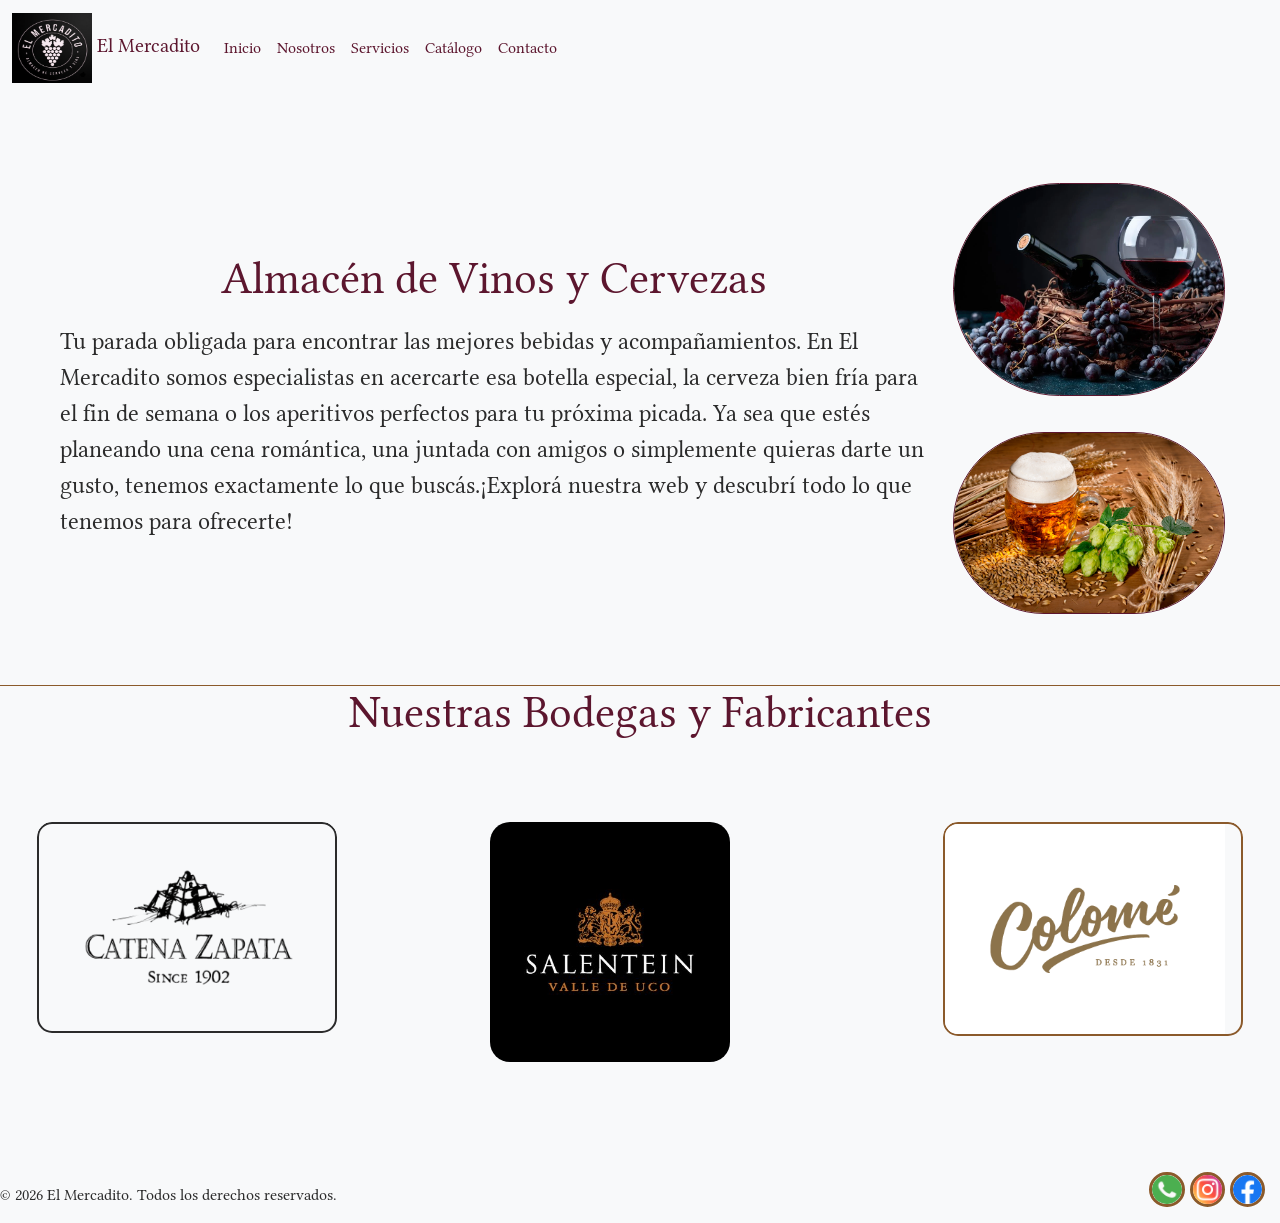
<file: index.html>
<!DOCTYPE html>
<html lang="es">
<head>
    <meta charset="UTF-8">
    <meta name="viewport" content="width=device-width, initial-scale=1.0">
    <title>El Mercadito | Almacén de vinos y cervezas</title>
    <!-- BOOTSTRAP -->
     <link href="https://cdn.jsdelivr.net/npm/bootstrap@5.3.8/dist/css/bootstrap.min.css" rel="stylesheet" integrity="sha384-sRIl4kxILFvY47J16cr9ZwB07vP4J8+LH7qKQnuqkuIAvNWLzeN8tE5YBujZqJLB" crossorigin="anonymous">
     <link rel="stylesheet" href="./styles/style.css">
</head>
<body>
    <header>
      
        <!-- NAVBAR BOOTSTRAP -->
<nav class="navbar fixed-top navbar-expand-lg bg-body-tertiary">
  <div class="container-fluid">
    <a class="navbar-brand" href="#">
      <img src="./assets/el-mercadito-logo.png" alt="Logo" width="80" height="70" class="d-inline-block align-text-end">
      El Mercadito
    </a>
    <button class="navbar-toggler" type="button" data-bs-toggle="collapse" data-bs-target="#navbarNavAltMarkup" aria-controls="navbarNavAltMarkup" aria-expanded="false" aria-label="Toggle navigation">
      <span class="navbar-toggler-icon"></span>
    </button>
    <div class="collapse navbar-collapse" id="navbarNavAltMarkup">
      <div class="navbar-nav">
        <a class="nav-link inicio" href="./index.html">Inicio</a>
        <a class="nav-link" href="./pages/sobre-mi.html">Nosotros</a>
        <a class="nav-link" href="./pages/servicios.html">Servicios</a>
        <a class="nav-link" href="./pages/proyectos.html">Catálogo</a>
        <a class="nav-link" href="./pages/contacto.html">Contacto</a>
      </div>
    </div>
  </div>
</nav>
<!-- NAVBAR BOOTSTRAP -->
    </header>
    <main>
        <div class="introduccion">
            <section class="texto-intro">
                 <h2>Almacén de Vinos y Cervezas</h2>
                 <p>Tu parada obligada para encontrar las mejores bebidas y acompañamientos. En El Mercadito somos especialistas en acercarte esa botella especial, la cerveza bien fría para el fin de semana o los aperitivos perfectos para tu próxima picada. Ya sea que estés planeando una cena romántica, una juntada con amigos o simplemente quieras darte un gusto, tenemos exactamente lo que buscás.¡Explorá nuestra web y descubrí todo lo que tenemos para ofrecerte!
                 </p>
            </section>
            <section class="imagenes-index">
                <figure>
                    <a href="#nuestras-bodegas"><img  src="./assets/img-wine.webp" alt="Una botella de vino, una copa llena y uvas."></a>
                    </figure>
                    <figure>
                    <img  src="./assets/img-beer.jpg" alt="Un vaso de cerveza junto a sus ingredientes.">
                </figure>
            </section>
        </div>
            <h3>Nuestras Bodegas y Fabricantes</h3>
            <div id="nuestras-bodegas">
                <section class="bodega-catena">
                    <article class="flip-card">
                        <div class="inner">
                            <div class="front">
                                <figure>
                                    <img src="./assets/catena-img.png" alt="Logo de la bodega Catena Zapata">
                                </figure>
                            </div>
                            <div class="back">
                                <a target="_blank" href="https://catenazapata.com/es/home-es/">CATENA ZAPATA</a>
                            </div>
                        </div>
                    </article>
                </section>
                <section class="bodega-salentein">
                    <article class="flip-card">
                        <div class="inner">
                            <div class="front">
                                <figure>
                                    <img src="./assets/img-salentein.jpg" alt="Logo de la bodega Salentein">
                                </figure>
                            </div>
                            <div class="back">
                                <a target="_blank" href="https://www.bodegasalentein.com/">SALENTEIN</a>
                            </div>
                        </div>
                    </article>
                </section>
                <section class="bodega-colome">
                    <article class="flip-card">
                        <div class="inner">
                            <div class="front">
                                <figure>
                                    <img src="./assets/img-colome.png" alt="Logo de la bodega Colomé">
                                </figure>
                            </div>
                            <div class="back">
                                <a target="_blank" href="https://bodegacolome.com/">COLOMÉ</a>
                            </div>
                        </div>
                    </article>
                </section>
            </div>
    </main>
    <footer>
        <section class="fut">
        <p>&copy; <span id="year"></span> El Mercadito. Todos los derechos reservados.</p> 
        <ul class="footer-nav">
            <li class="item-nav-foot">
                <a target="_blank" href="#">
                    <img class="img-footer" src="./assets/whatsapp.png" alt="logo de Whatsapp">
                </a>
            </li>
            <li class="item-nav-foot">
                <a target="_blank" href="#">
                    <img class="img-footer" src="./assets/instagram.png" alt="logo de Instagram">
                </a>
            </li>
            <li class="item-nav-foot">
                <a target="_blank" href="#">
                    <img class="img-footer" src="./assets/facebook.png" alt="logo de Facebook">
                </a>
            </li>                        
        </ul>
        </section>
    </footer>
<script>
    document.getElementById("year").textContent = new Date().getFullYear();
</script>
<script src="https://cdn.jsdelivr.net/npm/bootstrap@5.3.8/dist/js/bootstrap.bundle.min.js" integrity="sha384-FKyoEForCGlyvwx9Hj09JcYn3nv7wiPVlz7YYwJrWVcXK/BmnVDxM+D2scQbITxI" crossorigin="anonymous"></script>
</body>
</html>
</file>
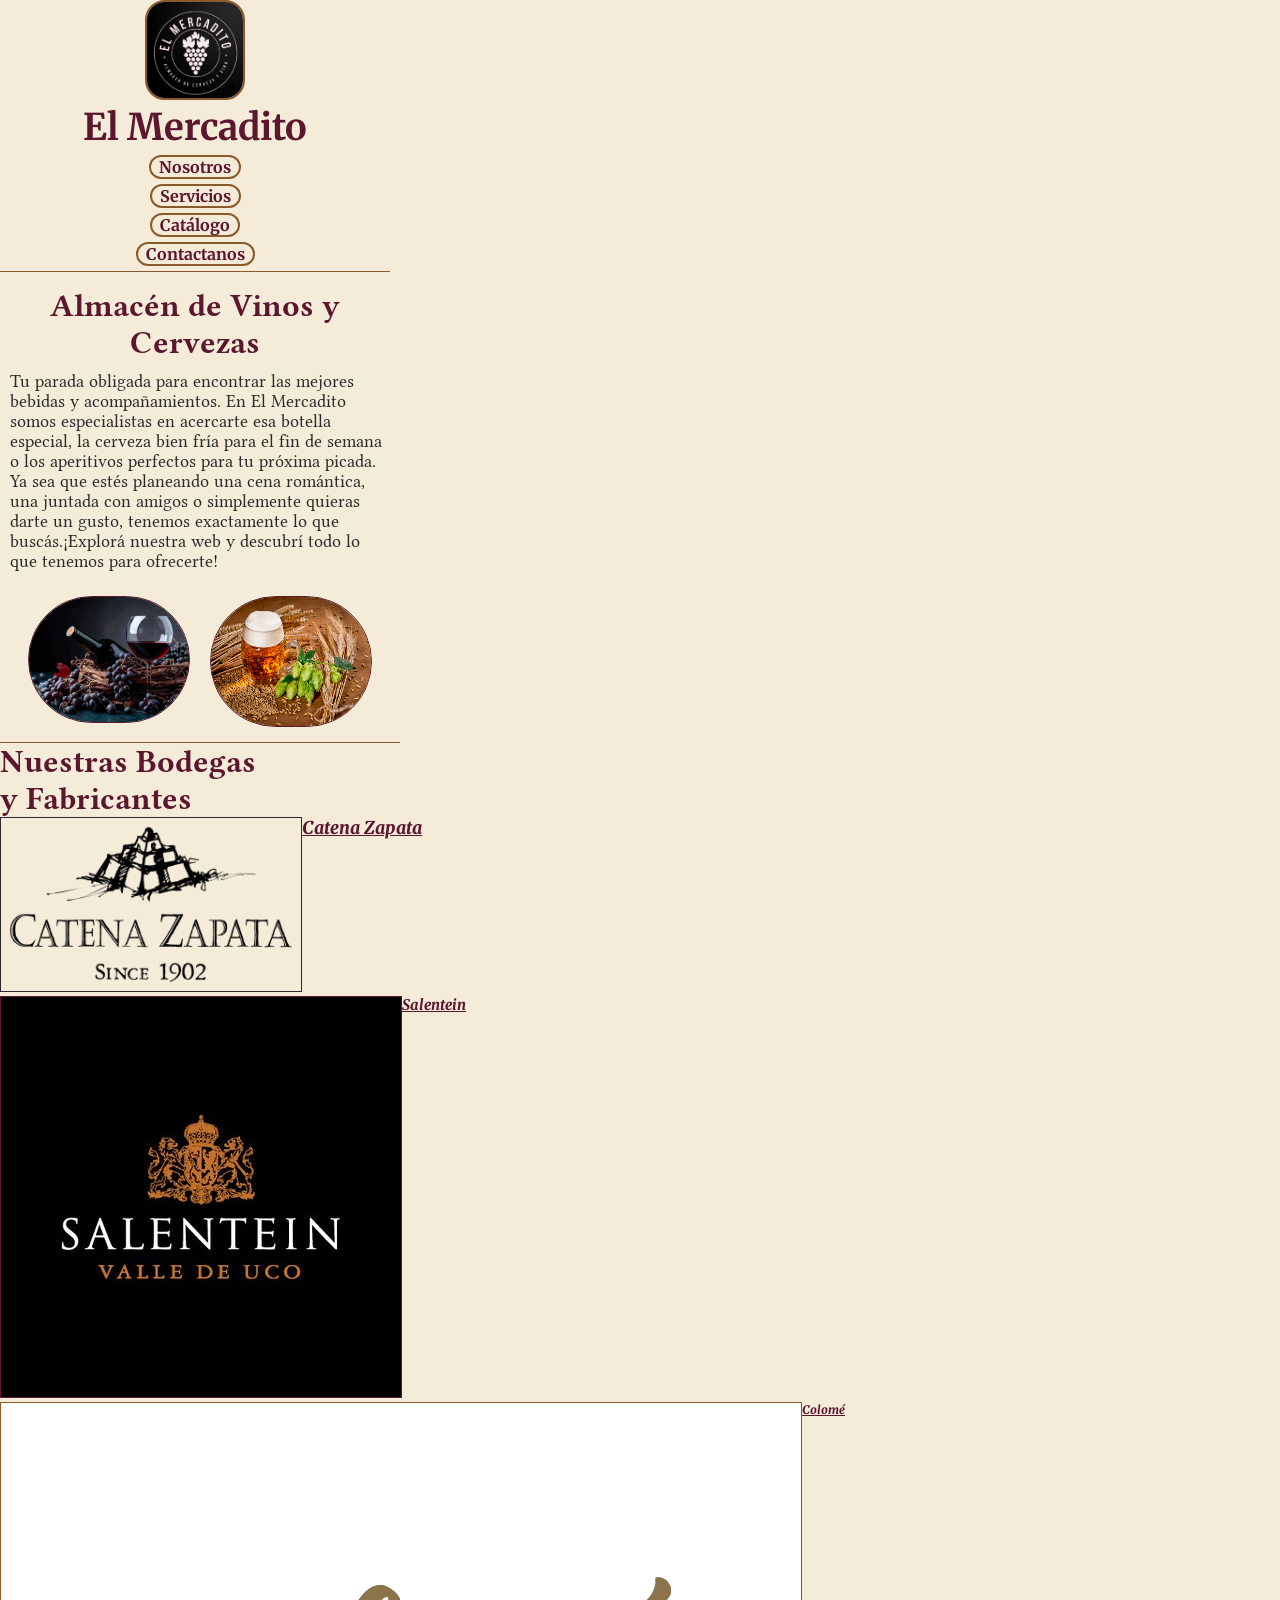
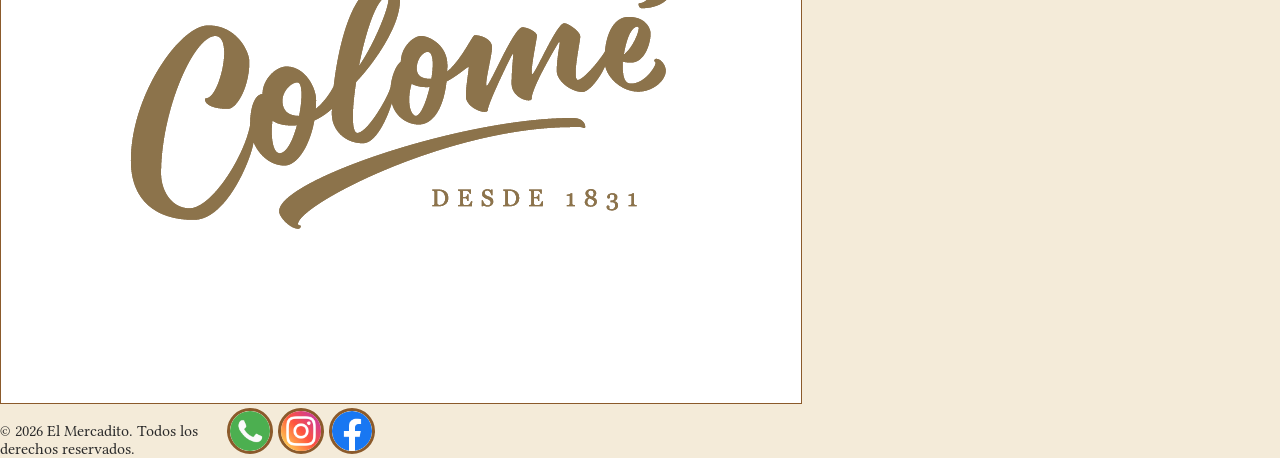
<file: assets/El Mercadito _ Almacén de vinos y cervezas.html>
<!DOCTYPE html>
<!-- saved from url=(0032)http://127.0.0.1:5500/index.html -->
<html lang="es"><head><meta http-equiv="Content-Type" content="text/html; charset=UTF-8">
    
    <meta name="viewport" content="width=device-width, initial-scale=1.0">
    <title>El Mercadito | Almacén de vinos y cervezas</title>
    
<link rel="stylesheet" href="./El Mercadito _ Almacén de vinos y cervezas_files/style.css"></head>
<body>
    <header>
        <figure>
            <a href="http://127.0.0.1:5500/index.html">
                <img class="logo" src="./El Mercadito _ Almacén de vinos y cervezas_files/el-mercadito-logo.png" alt="Logo de El Mercadito">
            </a>
        </figure>
        <h1>El Mercadito</h1>
        <nav>
            <ul class="navegacion-principal"> 
                 <li class="item-nav"><a class="a-nav" href="http://127.0.0.1:5500/pages/sobre-mi.html">Nosotros</a></li>
                 <li class="item-nav"><a class="a-nav" href="http://127.0.0.1:5500/pages/servicios.html">Servicios</a></li>
                 <li class="item-nav"><a class="a-nav" href="http://127.0.0.1:5500/pages/proyectos.html">Catálogo</a></li>
                 <li class="item-nav"><a class="a-nav" href="http://127.0.0.1:5500/pages/contacto.html">Contactanos</a></li>
            </ul>
        </nav>
    </header>
    <main>
        <div class="introduccion">
            <section class="texto-intro">
                 <h2 style="
    width: 380px;
">Almacén de Vinos y Cervezas</h2>
                 <p>Tu parada obligada para encontrar las mejores bebidas y acompañamientos. En El Mercadito somos especialistas en acercarte esa botella especial, la cerveza bien fría para el fin de semana o los aperitivos perfectos para tu próxima picada. Ya sea que estés planeando una cena romántica, una juntada con amigos o simplemente quieras darte un gusto, tenemos exactamente lo que buscás.¡Explorá nuestra web y descubrí todo lo que tenemos para ofrecerte!
                 </p>
            </section>
            <section class="imagenes-intro">
                <figure>
                    <a href="http://127.0.0.1:5500/index.html#nuestras-bodegas"><img src="./El Mercadito _ Almacén de vinos y cervezas_files/img-wine.webp" alt="Una botella de vino, una copa llena y uvas."></a>
                    </figure>
                    <figure>
                    <img src="./El Mercadito _ Almacén de vinos y cervezas_files/img-beer.jpg" alt="Un vaso de cerveza junto a sus ingredientes.">
                </figure>
            </section>
        </div>
            <div id="nuestras-bodegas">
            <h3>Nuestras Bodegas y Fabricantes</h3>
            <article class="bodegas">
                <section class="bodega-catena">
                    <figure>
                        <img src="./El Mercadito _ Almacén de vinos y cervezas_files/catena-img.png" alt="">
                    </figure>
                    <a href="https://catenazapata.com/es/home-es/"><h4>Catena Zapata</h4></a>
                </section>
                <section class="bodega-salentein">    
                    <figure>
                        <img src="./El Mercadito _ Almacén de vinos y cervezas_files/img-salentein.jpg" alt="">
                    </figure>
                    <a target="_blank" href="https://www.bodegasalentein.com/"><h5>Salentein</h5></a>
                </section>
                <section class="bodega-colome">
                    <figure>
                        <img src="./El Mercadito _ Almacén de vinos y cervezas_files/img-colome.png" alt="">
                    </figure>
                    <h6><a target="_blank" href="https://bodegacolome.com/">Colomé</a></h6>
                </section>
            </article>
            </div>
    </main>
    <footer>
        <section class="fut">
        <p>© <span id="year">2026</span> El Mercadito. Todos los derechos reservados.</p> 
        <ul class="footer-nav">
            <li class="item-nav-foot">
                <a target="_blank" href="http://127.0.0.1:5500/index.html#">
                    <img class="img-footer" src="./El Mercadito _ Almacén de vinos y cervezas_files/whatsapp.png" alt="logo de Whatsapp">
                </a>
            </li>
            <li class="item-nav-foot">
                <a target="_blank" href="http://127.0.0.1:5500/index.html#">
                    <img class="img-footer" src="./El Mercadito _ Almacén de vinos y cervezas_files/instagram.png" alt="logo de Instagram">
                </a>
            </li>
            <li class="item-nav-foot">
                <a target="_blank" href="http://127.0.0.1:5500/index.html#">
                    <img class="img-footer" src="./El Mercadito _ Almacén de vinos y cervezas_files/facebook.png" alt="logo de Facebook">
                </a>
            </li>                        
        </ul>
        </section>
    </footer>
<script>
    document.getElementById("year").textContent = new Date().getFullYear();
</script>
<!-- Code injected by live-server -->
<script>
	// <![CDATA[  <-- For SVG support
	if ('WebSocket' in window) {
		(function () {
			function refreshCSS() {
				var sheets = [].slice.call(document.getElementsByTagName("link"));
				var head = document.getElementsByTagName("head")[0];
				for (var i = 0; i < sheets.length; ++i) {
					var elem = sheets[i];
					var parent = elem.parentElement || head;
					parent.removeChild(elem);
					var rel = elem.rel;
					if (elem.href && typeof rel != "string" || rel.length == 0 || rel.toLowerCase() == "stylesheet") {
						var url = elem.href.replace(/(&|\?)_cacheOverride=\d+/, '');
						elem.href = url + (url.indexOf('?') >= 0 ? '&' : '?') + '_cacheOverride=' + (new Date().valueOf());
					}
					parent.appendChild(elem);
				}
			}
			var protocol = window.location.protocol === 'http:' ? 'ws://' : 'wss://';
			var address = protocol + window.location.host + window.location.pathname + '/ws';
			var socket = new WebSocket(address);
			socket.onmessage = function (msg) {
				if (msg.data == 'reload') window.location.reload();
				else if (msg.data == 'refreshcss') refreshCSS();
			};
			if (sessionStorage && !sessionStorage.getItem('IsThisFirstTime_Log_From_LiveServer')) {
				console.log('Live reload enabled.');
				sessionStorage.setItem('IsThisFirstTime_Log_From_LiveServer', true);
			}
		})();
	}
	else {
		console.error('Upgrade your browser. This Browser is NOT supported WebSocket for Live-Reloading.');
	}
	// ]]>
</script>

</body></html>
</file>
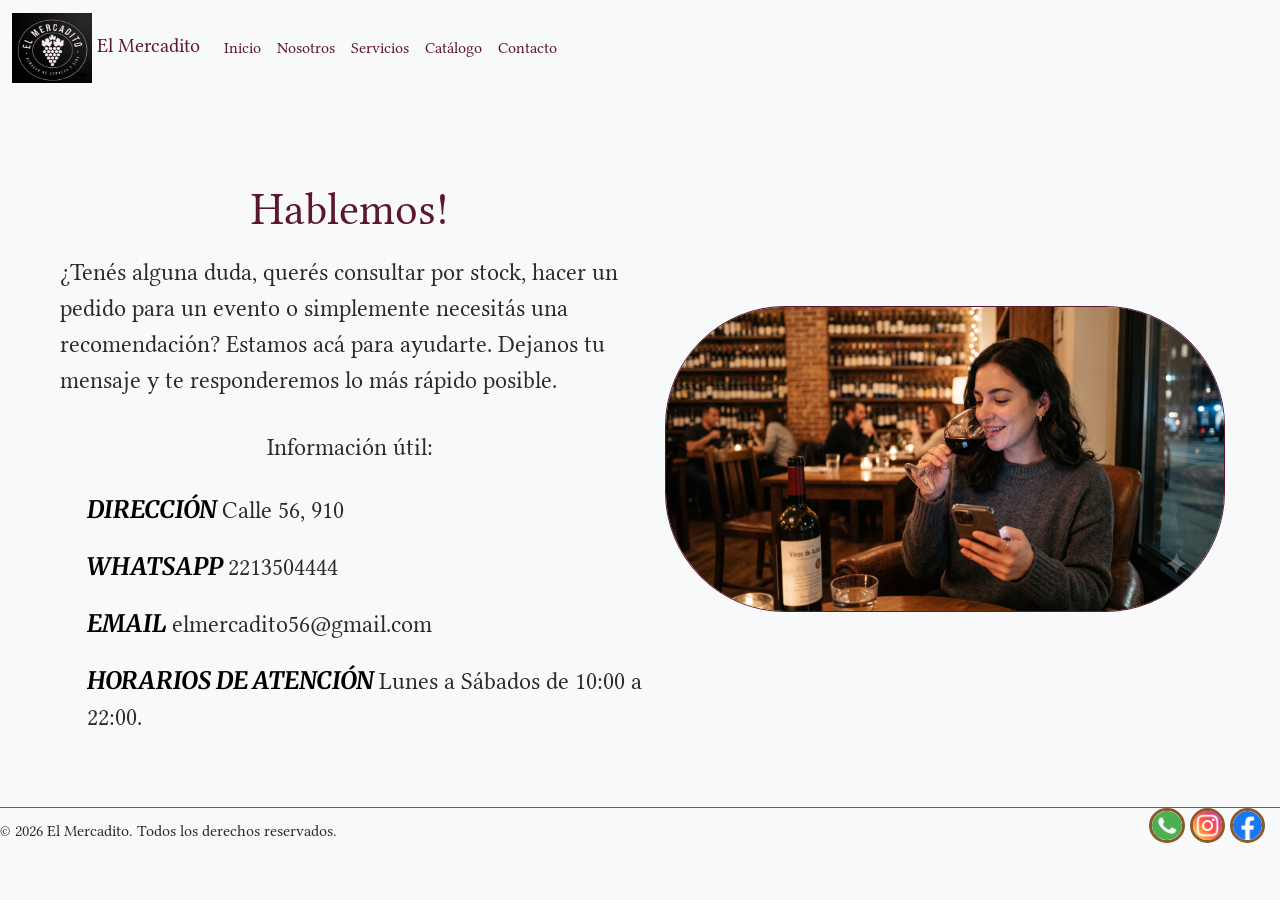
<file: pages/contacto.html>
<!DOCTYPE html>
<html lang="es">
<head>
    <meta charset="UTF-8">
    <meta name="viewport" content="width=device-width, initial-scale=1.0">
    <title>El Mercadito | Contacto</title>
    <!-- BOOTSTRAP -->
    <link href="https://cdn.jsdelivr.net/npm/bootstrap@5.3.8/dist/css/bootstrap.min.css" rel="stylesheet" integrity="sha384-sRIl4kxILFvY47J16cr9ZwB07vP4J8+LH7qKQnuqkuIAvNWLzeN8tE5YBujZqJLB" crossorigin="anonymous">
    <link rel="stylesheet" href="../styles/style.css">

</head>
<body>
    <header>
        <!-- NAVBAR BOOTSTRAP -->
<nav class="navbar fixed-top navbar-expand-lg bg-body-tertiary">
  <div class="container-fluid">
    <a class="navbar-brand" href="../index.html">
      <img src="../assets/el-mercadito-logo.png" alt="Logo" width="80" height="70" class="d-inline-block align-text-end">
      El Mercadito
    </a>
    <button class="navbar-toggler" type="button" data-bs-toggle="collapse" data-bs-target="#navbarNavAltMarkup" aria-controls="navbarNavAltMarkup" aria-expanded="false" aria-label="Toggle navigation">
      <span class="navbar-toggler-icon"></span>
    </button>
    <div class="collapse navbar-collapse" id="navbarNavAltMarkup">
      <div class="navbar-nav">
        <a class="nav-link" href="../index.html">Inicio</a>
        <a class="nav-link" href="./sobre-mi.html">Nosotros</a>
        <a class="nav-link" href="./servicios.html">Servicios</a>
        <a class="nav-link" href="./proyectos.html">Catálogo</a>
        <a class="nav-link" href="#">Contacto</a>
      </div>
    </div>
  </div>
</nav>
<!-- NAVBAR BOOTSTRAP -->
    </header>
    <main>
        <section class="introduccion">
            <section class="texto-intro">
            <h2>Hablemos!</h2>
            <p>¿Tenés alguna duda, querés consultar por stock, hacer un pedido para un evento o simplemente necesitás una recomendación? Estamos acá para ayudarte. Dejanos tu mensaje y te responderemos lo más rápido posible.</p>
            <p>Información útil:</p>
            <ul>
                <li><strong>DIRECCIÓN </strong>Calle 56, 910</li>
                <li><strong>WHATSAPP </strong>2213504444</li>
                <li><strong>EMAIL </strong>elmercadito56@gmail.com</li>
                <li><strong>HORARIOS DE ATENCIÓN </strong> Lunes a Sábados de 10:00 a 22:00.</li>

            </ul>
            </section>
            <section class="imagenes-intro">
            <figure>
                <img class="imagen-intro" src="../assets/imagen-intro-contacto.png" alt="Mujer tomando vino y usando su telefono celular.">
            </figure>
            </section>
        </section>
    </main>

<footer>
        <section class="fut">
        <p>&copy; <span id="year"></span> El Mercadito. Todos los derechos reservados.</p> 
        <ul class="footer-nav">
            <li class="item-nav-foot">
                <a target="_blank" href="#">
                    <img class="img-footer" src="../assets/whatsapp.png" alt="logo de Whatsapp">
                </a>
            </li>
            <li class="item-nav-foot">
                <a target="_blank" href="#">
                    <img class="img-footer" src="../assets/instagram.png" alt="logo de Instagram">
                </a>
            </li>
            <li class="item-nav-foot">
                <a target="_blank" href="#">
                    <img class="img-footer" src="../assets/facebook.png" alt="logo de Facebook">
                </a>
            </li>                        
        </ul>
        </section>
    </footer>
<script>
    document.getElementById("year").textContent = new Date().getFullYear();
</script>
<!-- BOOTSTRAP -->
 <script src="https://cdn.jsdelivr.net/npm/bootstrap@5.3.8/dist/js/bootstrap.bundle.min.js" integrity="sha384-FKyoEForCGlyvwx9Hj09JcYn3nv7wiPVlz7YYwJrWVcXK/BmnVDxM+D2scQbITxI" crossorigin="anonymous"></script>
</body>
</html>
</file>
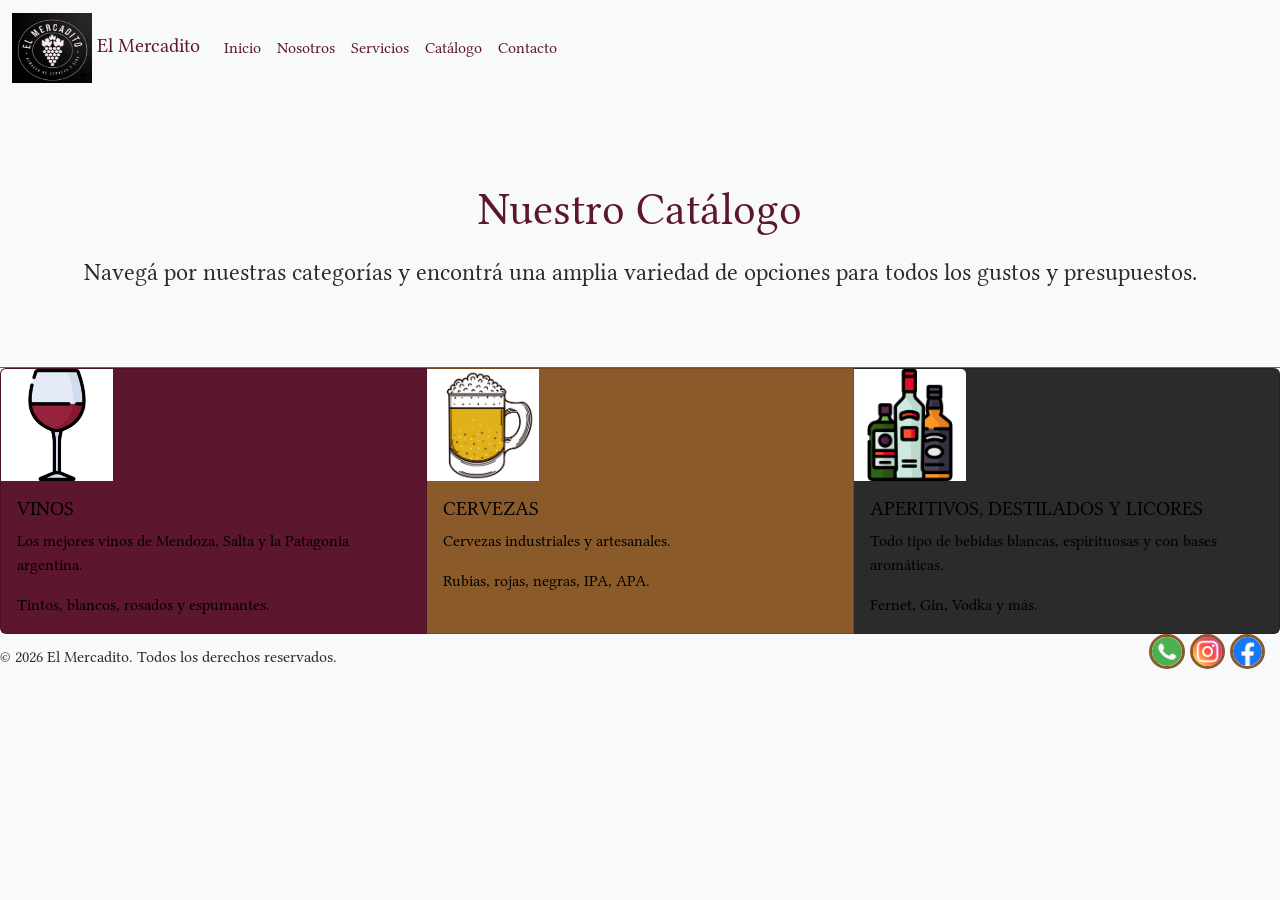
<file: pages/proyectos.html>
<!DOCTYPE html>
<html lang="es">
<head>
    <meta charset="UTF-8">
    <meta name="viewport" content="width=device-width, initial-scale=1.0">
    <title>El Mercadito | Catálogo</title>
    <!-- BOOTSTRAP -->
     <link href="https://cdn.jsdelivr.net/npm/bootstrap@5.3.8/dist/css/bootstrap.min.css" rel="stylesheet" integrity="sha384-sRIl4kxILFvY47J16cr9ZwB07vP4J8+LH7qKQnuqkuIAvNWLzeN8tE5YBujZqJLB" crossorigin="anonymous">
     <link rel="stylesheet" href="../styles/style.css">

</head>
<body>
    <header>
        <!-- NAVBAR BOOTSTRAP -->
<nav class="navbar fixed-top navbar-expand-lg bg-body-tertiary">
  <div class="container-fluid">
    <a class="navbar-brand" href="../index.html">
      <img src="../assets/el-mercadito-logo.png" alt="Logo" width="80" height="70" class="d-inline-block align-text-end">
      El Mercadito
    </a>
    <button class="navbar-toggler" type="button" data-bs-toggle="collapse" data-bs-target="#navbarNavAltMarkup" aria-controls="navbarNavAltMarkup" aria-expanded="false" aria-label="Toggle navigation">
      <span class="navbar-toggler-icon"></span>
    </button>
    <div class="collapse navbar-collapse" id="navbarNavAltMarkup">
      <div class="navbar-nav">
        <a class="nav-link" href="../index.html">Inicio</a>
        <a class="nav-link" href="./sobre-mi.html">Nosotros</a>
        <a class="nav-link" href="./servicios.html">Servicios</a>
        <a class="nav-link" href="#">Catálogo</a>
        <a class="nav-link" href="./contacto.html">Contacto</a>
      </div>
    </div>
  </div>
</nav>
<!-- NAVBAR BOOTSTRAP -->
    </header>
    <main>
        <div class="introduccion">
            <section class="texto-intro">
            <h2>Nuestro Catálogo</h2>
            <p>Navegá por nuestras categorías y encontrá una amplia variedad de opciones para todos los gustos y presupuestos.</p>
            </section>
            <section class="imagenes-intro">
            </section>
        </div>
        <!-- CARDS BOOTSTRAP -->
        <div class="card-group">
  <div class="card card-wine">
    <a href="">
    <img src="../assets/wine-catalogo.jpg" class="card-img-top" alt="...">
    <div class="card-body">
      <h5 class="card-title">VINOS</h5>
      <p class="card-text">Los mejores vinos de Mendoza, Salta y la Patagonia argentina.</p>
      <p class="card-text">Tintos, blancos, rosados y espumantes.</p>
    </div>
    </a>
  </div>
  <div class="card card-beer">
    <a href="">
    <img src="../assets/beer-catalogo.jpg" class="card-img-top" alt="...">
    <div class="card-body">
      <h5 class="card-title">CERVEZAS</h5>
      <p class="card-text">Cervezas industriales y artesanales.</p>
      <p class="card-text">Rubias, rojas, negras, IPA, APA.</p>
    </div>
    </a>
  </div>
  <div class="card card-aperitivos">
    <a href="">
    <img src="../assets/aperitivos-catalogo.png" class="card-img-top" alt="...">
    <div class="card-body">
      <h5 class="card-title">APERITIVOS, DESTILADOS Y LICORES</h5>
      <p class="card-text">Todo tipo de bebidas blancas, espirituosas y con bases aromáticas.</p>
      <p class="card-text">Fernet, Gin, Vodka y más.</p>
    </div>
    </a>
  </div>
</div>
<!-- CARDS BOOTSTRAP -->
    </main>

<footer>
        <section class="fut">
        <p>&copy; <span id="year"></span> El Mercadito. Todos los derechos reservados.</p> 
        <ul class="footer-nav">
            <li class="item-nav-foot">
                <a target="_blank" href="#">
                    <img class="img-footer" src="../assets/whatsapp.png" alt="logo de Whatsapp">
                </a>
            </li>
            <li class="item-nav-foot">
                <a target="_blank" href="#">
                    <img class="img-footer" src="../assets/instagram.png" alt="logo de Instagram">
                </a>
            </li>
            <li class="item-nav-foot">
                <a target="_blank" href="#">
                    <img class="img-footer" src="../assets/facebook.png" alt="logo de Facebook">
                </a>
            </li>                        
        </ul>
        </section>
    </footer>
<script>
    document.getElementById("year").textContent = new Date().getFullYear();
</script>
<!-- BOOTSTRAP -->
 <script src="https://cdn.jsdelivr.net/npm/bootstrap@5.3.8/dist/js/bootstrap.bundle.min.js" integrity="sha384-FKyoEForCGlyvwx9Hj09JcYn3nv7wiPVlz7YYwJrWVcXK/BmnVDxM+D2scQbITxI" crossorigin="anonymous"></script>
</body>
</html>
</file>
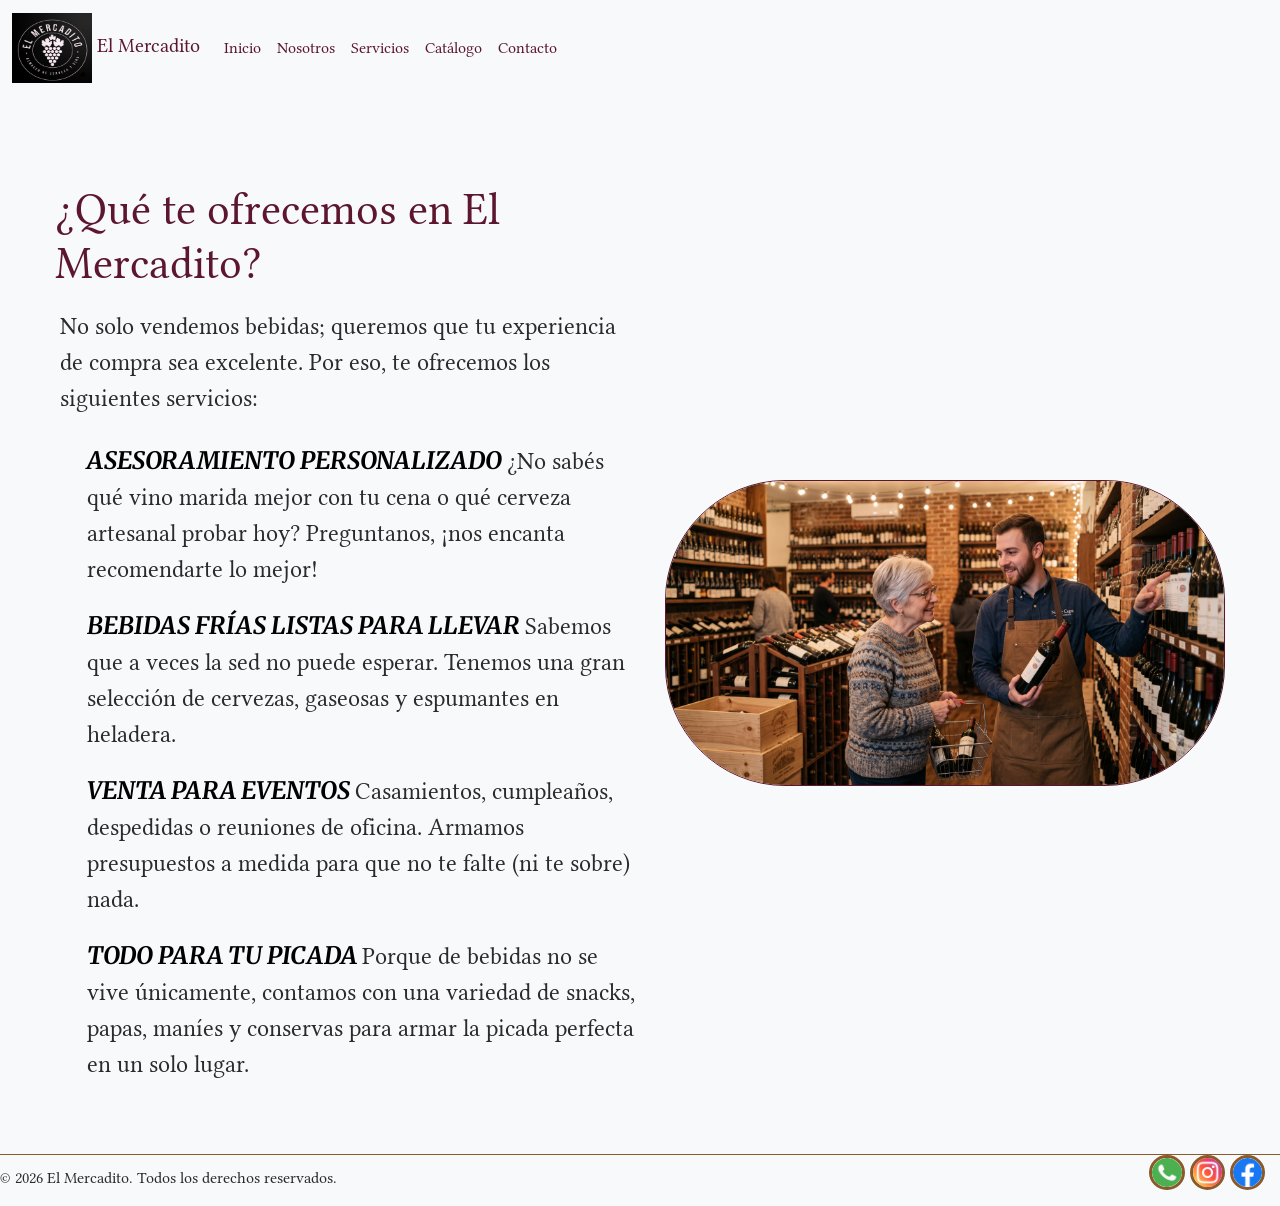
<file: pages/servicios.html>
<!DOCTYPE html>
<html lang="es">
<head>
    <meta charset="UTF-8">
    <meta name="viewport" content="width=device-width, initial-scale=1.0">
    <title>El Mercadito | Servicios</title>
    <!-- BOOTSTRAP -->
     <link href="https://cdn.jsdelivr.net/npm/bootstrap@5.3.8/dist/css/bootstrap.min.css" rel="stylesheet" integrity="sha384-sRIl4kxILFvY47J16cr9ZwB07vP4J8+LH7qKQnuqkuIAvNWLzeN8tE5YBujZqJLB" crossorigin="anonymous">
    <link rel="stylesheet" href="../styles/style.css">
</head>
<body>
    <header>
        <!-- NAVBAR BOOTSTRAP -->
<nav class="navbar fixed-top navbar-expand-lg bg-body-tertiary">
  <div class="container-fluid">
    <a class="navbar-brand" href="../index.html">
      <img src="../assets/el-mercadito-logo.png" alt="Logo" width="80" height="70" class="d-inline-block align-text-end">
      El Mercadito
    </a>
    <button class="navbar-toggler" type="button" data-bs-toggle="collapse" data-bs-target="#navbarNavAltMarkup" aria-controls="navbarNavAltMarkup" aria-expanded="false" aria-label="Toggle navigation">
      <span class="navbar-toggler-icon"></span>
    </button>
    <div class="collapse navbar-collapse" id="navbarNavAltMarkup">
      <div class="navbar-nav">
        <a class="nav-link" href="../index.html">Inicio</a>
        <a class="nav-link" href="./sobre-mi.html">Nosotros</a>
        <a class="nav-link" href="#">Servicios</a>
        <a class="nav-link" href="./proyectos.html">Catálogo</a>
        <a class="nav-link" href="./contacto.html">Contacto</a>
      </div>
    </div>
  </div>
</nav>
<!-- NAVBAR BOOTSTRAP -->
 </header>
    <main>
        <section class="introduccion">
        <section class="texto-intro">
            <h2>¿Qué te ofrecemos en El Mercadito?</h2>
            <p>No solo vendemos bebidas; queremos que tu experiencia de compra sea excelente. Por eso, te ofrecemos los siguientes servicios:</p>
                <ul>
                    <li><strong>ASESORAMIENTO PERSONALIZADO </strong> ¿No sabés qué vino marida mejor con tu cena o qué cerveza artesanal probar hoy? Preguntanos, ¡nos encanta recomendarte lo mejor!</li>
                    <li><strong>BEBIDAS FRÍAS LISTAS PARA LLEVAR </strong> Sabemos que a veces la sed no puede esperar. Tenemos una gran selección de cervezas, gaseosas y espumantes en heladera.</li>
                    <li><strong>VENTA PARA EVENTOS </strong> Casamientos, cumpleaños, despedidas o reuniones de oficina. Armamos presupuestos a medida para que no te falte (ni te sobre) nada.</li>
                    <li><strong>TODO PARA TU PICADA </strong> Porque de bebidas no se vive únicamente, contamos con una variedad de snacks, papas, maníes y conservas para armar la picada perfecta en un solo lugar.</li>
                </ul>
        </section>
        <section class="imagenes-intro">
            <figure>
                <img class="imagen-intro" src="../assets/imagen-intro-servicios.png" alt="Empleado de El Mercadito orientando a una señora">
            </figure>
            </section>
            </section> 
    </main>
<footer>
        <section class="fut">
        <p>&copy; <span id="year"></span> El Mercadito. Todos los derechos reservados.</p> 
        <ul class="footer-nav">
            <li class="item-nav-foot">
                <a target="_blank" href="#">
                    <img class="img-footer" src="../assets/whatsapp.png" alt="logo de Whatsapp">
                </a>
            </li>
            <li class="item-nav-foot">
                <a target="_blank" href="#">
                    <img class="img-footer" src="../assets/instagram.png" alt="logo de Instagram">
                </a>
            </li>
            <li class="item-nav-foot">
                <a target="_blank" href="#">
                    <img class="img-footer" src="../assets/facebook.png" alt="logo de Facebook">
                </a>
            </li>                        
        </ul>
        </section>
    </footer>
<script>
    document.getElementById("year").textContent = new Date().getFullYear();
</script>
<!-- BOOTSTRAP -->
 <script src="https://cdn.jsdelivr.net/npm/bootstrap@5.3.8/dist/js/bootstrap.bundle.min.js" integrity="sha384-FKyoEForCGlyvwx9Hj09JcYn3nv7wiPVlz7YYwJrWVcXK/BmnVDxM+D2scQbITxI" crossorigin="anonymous"></script>
</body>
</html>
</file>
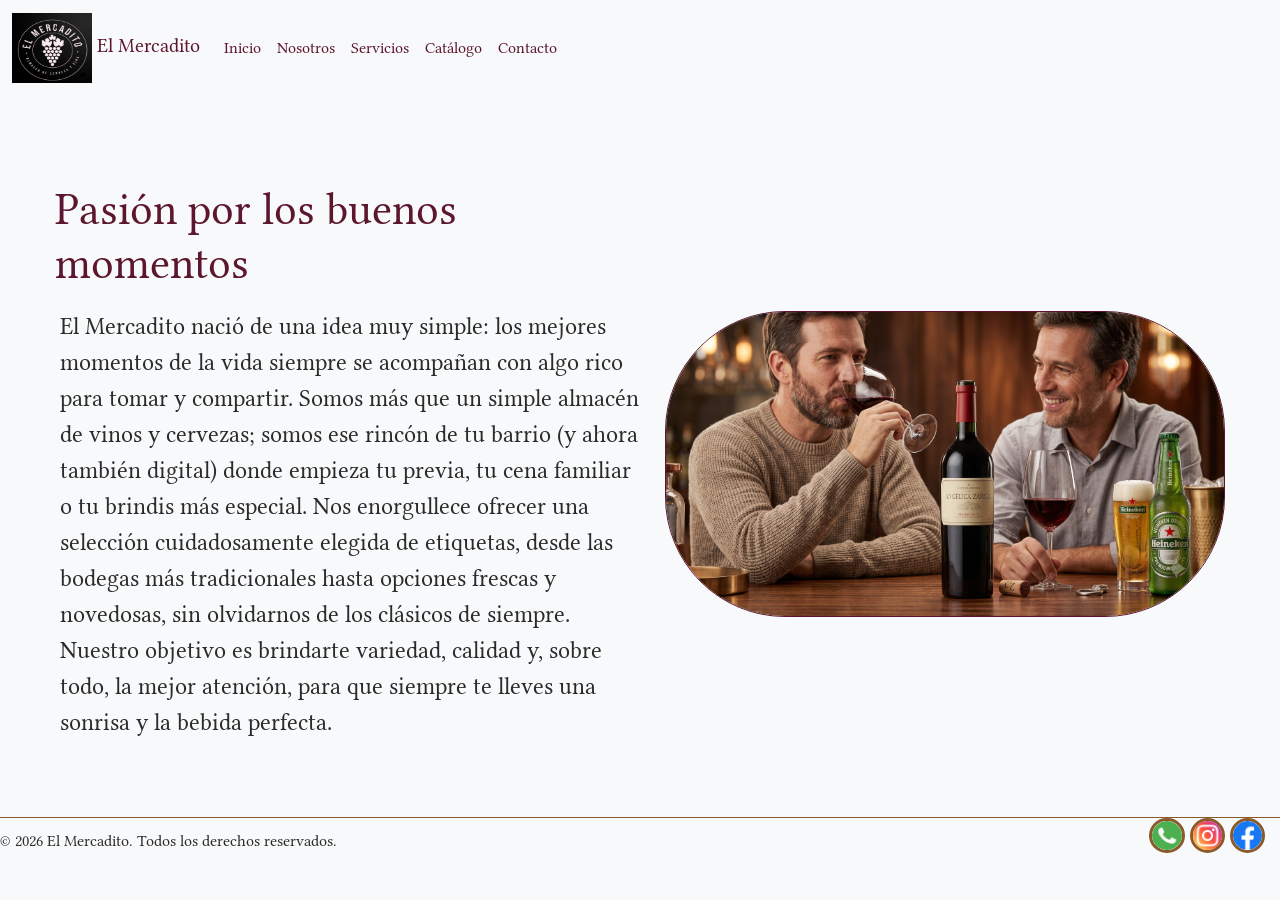
<file: pages/sobre-mi.html>
<!DOCTYPE html>
<html lang="es">
<head>
    <meta charset="UTF-8">
    <meta name="viewport" content="width=device-width, initial-scale=1.0">
    <title>El Mercadito | Nosotros</title>
    <!-- BOOTSTRAP -->
     <link href="https://cdn.jsdelivr.net/npm/bootstrap@5.3.8/dist/css/bootstrap.min.css" rel="stylesheet" integrity="sha384-sRIl4kxILFvY47J16cr9ZwB07vP4J8+LH7qKQnuqkuIAvNWLzeN8tE5YBujZqJLB" crossorigin="anonymous">
        <link rel="stylesheet" href="../styles/style.css">
    
</head>
<body>
    <header>
        <!-- NAVBAR BOOTSTRAP -->
<nav class="navbar fixed-top navbar-expand-lg bg-body-tertiary">
  <div class="container-fluid">
    <a class="navbar-brand" href="../index.html">
      <img src="../assets/el-mercadito-logo.png" alt="Logo" width="80" height="70" class="d-inline-block align-text-end">
      El Mercadito
    </a>
    <button class="navbar-toggler" type="button" data-bs-toggle="collapse" data-bs-target="#navbarNavAltMarkup" aria-controls="navbarNavAltMarkup" aria-expanded="false" aria-label="Toggle navigation">
      <span class="navbar-toggler-icon"></span>
    </button>
    <div class="collapse navbar-collapse" id="navbarNavAltMarkup">
      <div class="navbar-nav">
        <a class="nav-link" href="../index.html">Inicio</a>
        <a class="nav-link" href="#">Nosotros</a>
        <a class="nav-link" href="./servicios.html">Servicios</a>
        <a class="nav-link" href="./proyectos.html">Catálogo</a>
        <a class="nav-link" href="./contacto.html">Contacto</a>
      </div>
    </div>
  </div>
</nav>
<!-- NAVBAR BOOTSTRAP -->
    </header>
    <main>
        <section class="introduccion">
            <section class="texto-intro">
        <h2>Pasión por los buenos momentos</h2>
            <p>El Mercadito nació de una idea muy simple: los mejores momentos de la vida siempre se acompañan con algo rico para tomar y compartir. Somos más que un simple almacén de vinos y cervezas; somos ese rincón de tu barrio (y ahora también digital) donde empieza tu previa, tu cena familiar o tu brindis más especial.

               Nos enorgullece ofrecer una selección cuidadosamente elegida de etiquetas, desde las bodegas más tradicionales hasta opciones frescas y novedosas, sin olvidarnos de los clásicos de siempre. Nuestro objetivo es brindarte variedad, calidad y, sobre todo, la mejor atención, para que siempre te lleves una sonrisa y la bebida perfecta.
            </p>
            </section>
            <section class="imagenes-intro">
            <figure>
                <img class="imagen-intro" src="../assets/imagen-sobrenosotros-intro.png" alt="Dos personas tomando vino y cerveza">
            </figure>
            </section>
        </section>
    </main>
<footer>
        <section class="fut">
        <p>&copy; <span id="year"></span> El Mercadito. Todos los derechos reservados.</p> 
        <ul class="footer-nav">
            <li class="item-nav-foot">
                <a target="_blank" href="#">
                    <img class="img-footer" src="../assets/whatsapp.png" alt="logo de Whatsapp">
                </a>
            </li>
            <li class="item-nav-foot">
                <a target="_blank" href="#">
                    <img class="img-footer" src="../assets/instagram.png" alt="logo de Instagram">
                </a>
            </li>
            <li class="item-nav-foot">
                <a target="_blank" href="#">
                    <img class="img-footer" src="../assets/facebook.png" alt="logo de Facebook">
                </a>
            </li>                        
        </ul>
        </section>
    </footer>

<script>
    document.getElementById("year").textContent = new Date().getFullYear();
</script>
<!-- BOOTSTRAP -->
 <script src="https://cdn.jsdelivr.net/npm/bootstrap@5.3.8/dist/js/bootstrap.bundle.min.js" integrity="sha384-FKyoEForCGlyvwx9Hj09JcYn3nv7wiPVlz7YYwJrWVcXK/BmnVDxM+D2scQbITxI" crossorigin="anonymous"></script>
</body>
</html>
</file>
<file: styles/style.css>
/* Fuentes */

/* Parrafos */
@import url('https://fonts.googleapis.com/css2?family=Caudex:ital,wght@0,400;0,700;1,400;1,700&family=Libertinus+Serif:ital,wght@0,400;0,600;0,700;1,400;1,600;1,700&family=Lustria&family=Unna:ital,wght@0,400;0,700;1,400;1,700&display=swap');
/* font-family: "Libertinus Serif", serif; */

/* Titulos */
@import url('https://fonts.googleapis.com/css2?family=Merriweather:ital,opsz,wght@0,18..144,300..900;1,18..144,300..900&display=swap');
/* font-family: "Merriweather", serif; */

/* Paleta de colores */

/* Tinto Malbec (#5C162E) */
/* Ámbar Tostado (#D98324) */
/*Madera de Roble (#8B5A2B)  */
/* Beige Pergamino (#F4EBD9) */
/* Gris Carbón (#2B2B2B) */

/* Generales */
*{margin:0;
padding:0;
}

body{ 
    width: 100%;
    font-family: "Libertinus Serif", serif;
    background-color:#f8f9fa
;
    color:#2b2b2b;

}


/* Header */

.logo:hover{
    background-color: #5c162e;
}
header{
    margin-bottom: 8rem;
    background-color:#f8f9fa;
}
.bg-body-tertiary .navbar-brand,
.bg-body-tertiary .nav-link{
    color:#5c162e;
}
.bg-body-tertiary .nav-link:hover{
    font-weight: bold;
    background-color: #5c162e;
    color:aliceblue;
}
.bg-body-tertiary .nav-link:focus{
    font-weight: bold;
    background-color: #5c162e;
    color:aliceblue;
}
.bg-body-tertiary .nav-link:active{
    background-color:#000000;
    color:#5c162e;

}

/* Fin header */

/* Main */

main{
    width: 100%;
    height: auto;
}

.introduccion{
    width:auto;
    display: flex;
    flex-direction: column;
    justify-content: center;
    align-items: center;
    border-bottom: #8b5a2b 1px solid;
    padding: 5px;
}

.texto-intro{
    display: flex;
    flex-direction: column;
    justify-content: center;
    align-items: center;
    width: 100%;
    padding: 10px;
    box-sizing:border-box ;
    gap:5px;
}

.texto-intro p{
    box-sizing: border-box;
    padding:5px;
    font-size: 1.5rem;
}

.imagenes-intro{
    display: flex;
}

.imagenes-intro figure{
    display: flex;
    gap:100px;
}

.imagenes-index img{
    margin:10px;
    width: 17rem;
    height: auto;
    border:#5c162e solid 1px;
    border-radius: 120px;
}

.imagenes-intro .imagen-intro{
    margin:10px;
    width:20rem;
    height: auto;
    border:#5c162e solid 1px;
    border-radius: 120px;
}


h2, h3{
    width: 100%;
    font-size: 2.3rem;
    color:#5c162e;
    display: flex;
    justify-content: center;
    
}

@media (min-width:1024px){
    .introduccion{
    width:auto;
    padding: 45px;
    display: flex;
    flex-direction: row;
    height:auto;
}
.introduccion p{
    font-size: 1.5rem;

}
.introduccion h2{
    font-size: 2.8rem;
    color:#5c162e;
}

.introduccion ul{
    font-size: 1.5rem;
}
.imagenes-intro .imagen-intro{
    height: auto;
    width:35rem;
    box-sizing: border-box;
}

}


/* BODEGAS INDEX */
h3{
    font-size: 2.8rem;
    color:#5c162e;
    width:100%;
    display: flex;
    justify-content: center;
}
#nuestras-bodegas{
    margin:0;
    width:100%;
    display: grid;
   grid-template-columns:1fr;
   grid-template-rows: repeat(3, auto);
   grid-template-areas: 
   "catena"
   "salentein"
   "colome";
   gap:12rem;
   margin-top: 2rem;
}
@media (min-width:768px){
    #nuestras-bodegas{
        grid-template-columns:
        repeat(2, 1fr);
        grid-template-rows:
        repeat(2,1fr);
        grid-template-areas: 
        "catena salentein"
        "colome colome";
    }
}

@media (min-width:1024px){
    #nuestras-bodegas{
        gap:80px;
        grid-template-columns:
        repeat(3, 1fr);
        grid-template-rows:
        1fr;
        grid-template-areas: 
        "catena salentein colome";
    }
}

.nombre-bodega{
    font-family: "Merriweather", serif;
    font-size:1.5rem;
    font-weight: 800;

}


/* Categorias compartidas */
.bodega-catena a, .bodega-salentein a, .bodega-colome a{
    text-decoration:underline;
    color:#2b2b2b;
    font-weight: 350;
    font-style: italic;
    font-size: 2rem;
}
.bodega-catena, .bodega-salentein, .bodega-colome{
    width:100%;
    margin:50px 0px;
    display: flex;
    flex-direction: column-reverse;
    justify-content: center;
    align-items: center;
    align-content: center;
}
 /*  */

 .bodega-catena{
    grid-area: catena;
 }
.bodega-catena figure{
    border: #2b2b2b solid 2px;
    border-radius: 15px;
}
.bodega-catena figure img{
    padding: 40px;
    width: 300px;
    box-sizing: border-box;

}

/* SALENTEIN */
.bodega-salentein{
    grid-area: salentein;

}

.bodega-salentein figure{
    border-radius: 150px;
}
.bodega-salentein figure img{
   border-radius: 20px;
    width: 15rem;
    height: auto;

}

/* COLOME */
.bodega-colome{
    grid-area: colome;
    display: flex;
    flex-direction: column-reverse;
    align-items: center;
  
}
.bodega-colome figure{
    border:#8b5a2b 2px solid;
    border-radius: 15px;
    overflow: hidden;
}

.bodega-colome figure img{
    width: 280px;
    height: auto;
}
/* FIN BODEGAS */

/* INTENTO FLIP CARD */

.flip-card{
    width: 300px;
    height: 300px;
    perspective: 1000px;
}
/* Aqui comienza el elemento que gira */
.inner{
    position: relative;
    width: 100%;
    height: 100%;
    transition: transform 0.8s;
    transform-style: preserve-3d;
}
/* GIRO */
.flip-card:hover .inner{
    transform: rotateY(180deg);
}
.front, .back{
    position: absolute;
    width: 100%;
    height: 100%;
    backface-visibility: hidden;
    border-radius: 15px;
    overflow: hidden;
}
.front img{
    width: 100%;
    height: 100%;
    object-fit: cover;
}
.back{
    transform: rotateY(180deg);
    display: flex;
    justify-content: center;
    align-items: center;
    padding: 25px;
}
/* INTENTO FLIPCARD */

main ul{
    display: flex;
    list-style: none;
    gap:20px;
    flex-flow: column wrap;
}


main ul strong{
    font-family: "Merriweather", serif;
    color: #000000;
    font-style: italic;

}

/* CSS PAGINA "PROYECTOS" (CATALOGO) */
.card-group .card img{
    width: 7rem;}
.card-text .text-body-secondary{
    color:#000000;
}
.card a{
    color:#000000;
    text-decoration: none;
}

.card-wine{
    background-color: #5c162e;
    color:#000000;
}
.card-beer{
    background-color: #8b5a2b;
    color:#000000;
}

.card-aperitivos{
    background-color:#2b2b2b;
    color: #000000;
}



/* Footer */

.fut{
    display: flex;
    justify-content:space-between;
    align-items:flex-end;
    width:100%;
    gap:1px;
}

.footer-nav{
    list-style: none;
    display: flex;
    flex-flow: row nowrap;
    padding:0px 15px;
    gap:5px;
}

.img-footer{
    width: 2.2rem;
    height: auto;
    border:#8b5a2b solid 3px;
    border-radius: 25px;
}
</file>
<file: assets/El Mercadito _ Almacén de vinos y cervezas_files/style.css>
/* Fuentes */

/* Parrafos */
@import url('https://fonts.googleapis.com/css2?family=Caudex:ital,wght@0,400;0,700;1,400;1,700&family=Libertinus+Serif:ital,wght@0,400;0,600;0,700;1,400;1,600;1,700&family=Lustria&family=Unna:ital,wght@0,400;0,700;1,400;1,700&display=swap');
/* font-family: "Libertinus Serif", serif; */

/* Titulos */
@import url('https://fonts.googleapis.com/css2?family=Merriweather:ital,opsz,wght@0,18..144,300..900;1,18..144,300..900&display=swap');
/* font-family: "Merriweather", serif; */

/* Paleta de colores */

/* Tinto Malbec (#5C162E) */
/* Ámbar Tostado (#D98324) */
/*Madera de Roble (#8B5A2B)  */
/* Beige Pergamino (#F4EBD9) */
/* Gris Carbón (#2B2B2B) */

/* Generales */
*{margin:0;
padding:0;
}

body{ 
    height:844px;
    width: 390px;
    font-family: "Libertinus Serif", serif;
    background-color:#f4ebd9;
    color:#2b2b2b;

}

/* Header */

header{
    font-family: "Merriweather", serif;
    width: 390px;
    height:auto;
    display: flex;
    flex-flow: column wrap;
    justify-content: space-between;
    align-items: center;
    position:sticky;
    top:0;
    background-color:#f4ebd9;
    border-bottom:1px solid #8b5a2b;
    color:#5c162e;
}

.logo{
width:6rem;
height: auto;
border:#8b5a2b solid 2px;
border-radius: 20px;
}

.navegacion-principal{
    display: flex;
    flex-direction: column;
    justify-content:center;
    align-items:center;
    padding: 5px;
    gap:5px;
}

.a-nav{
    text-decoration: none;
    color:#5c162e;
    font-weight: 700;
    padding: 8px;

}
.item-nav{
    font-size: 1rem;
    text-decoration: none;
    list-style: none;
    border: 2px solid #8b5a2b;
    border-radius:20px;
    background-color:#f4ebd9;
}

h1{
    font-size: 2.3rem;
    text-align: center;
}
/* Fin header */

/* Main */

main{
    width: 390px;
}

.introduccion{
    width: 390px;
    display: flex;
    flex-direction: column;
    justify-content: center;
    align-items: center;
    border-bottom: #8b5a2b 1px solid;
    padding: 5px;
}

.texto-intro{
    width: 100%;
    display: flex;
    flex-direction: column;
    justify-content:center;
    align-content:center;
    padding: 10px;
    gap:5px;
}
.texto-intro h2{
    text-align: center;
}
.texto-intro p{
    padding:5px;
    font-size: 1.1rem;
}

.imagenes-intro{
    display: flex;
}

.imagenes-intro figure{
    display: flex;
    gap:100px;
}

.imagenes-intro img{
    margin:10px;
    width:10rem;
    height: auto;
    border:#5c162e solid 1px;
    border-radius: 120px;
}

.imagenes-intro .imagen-intro{
    margin:10px;
    width:20rem;
    height: auto;
    border:#5c162e solid 1px;
    border-radius: 120px;
}


h2, h3{
    width: 280px;
    font-size: 2rem;
    color:#5c162e;
}

/* BODEGAS INDEX */

#nuestras-bodegas{
    margin:0;
    font-size: 1.1rem;
    display: grid;
}


.bodegas a{
    text-decoration: underline;
    color: #5c162e;
}


/* CATENA */
.bodega-catena{
    grid-area:;
    display: flex;
    gap:;
    padding:;
}
.bodega-catena h4{
    font-family: "Merriweather", serif;    
    font-size:;
    font-weight: 800;
    font-style:oblique;
    padding:;
}
.bodega-catena figure img{
    width:;
    height: auto;
    border:#2b2b2b solid 1px;
}

/* SALENTEIN */
.bodega-salentein{
    grid-area:;
    display: flex;
    gap:;
    padding: ;
}
.bodega-salentein h5{
    font-family: "Merriweather", serif;
    font-size:;
    font-weight: 800;
    font-style:oblique;
    padding: ;
}
.bodega-salentein figure img {
    width:;
    height: auto;
    border:#5c162e solid 1px;
}

/* COLOME */
.bodega-colome{
    grid-area:;
    display: flex;
    gap:;
    padding:;
}
.bodega-colome h6{
    font-family: "Merriweather", serif;
    font-size: ;
    font-weight: 800;
    font-style:oblique;
    padding:;
}
.bodega-colome figure img{
    width:;
    height: auto;
    border:#8b5a2b solid 1px;
}


main ul{
    display: flex;
    list-style: none;
    gap:20px;
    flex-flow: column wrap;
}


main ul strong{
    font-family: "Merriweather", serif;
    color: #000000;
    font-style: italic;

}


/* Footer */

.fut{
    display: flex;
    justify-content:space-between;
    align-items:flex-end;
    width:100%;
    gap:1px;
}

.footer-nav{
    list-style: none;
    display: flex;
    flex-flow: row nowrap;
    padding:0px 15px;
    gap:5px;
}

.img-footer{
    width: 2.5rem;
    height: auto;
    border:#8b5a2b solid 3px;
    border-radius: 25px;
}
</file>
